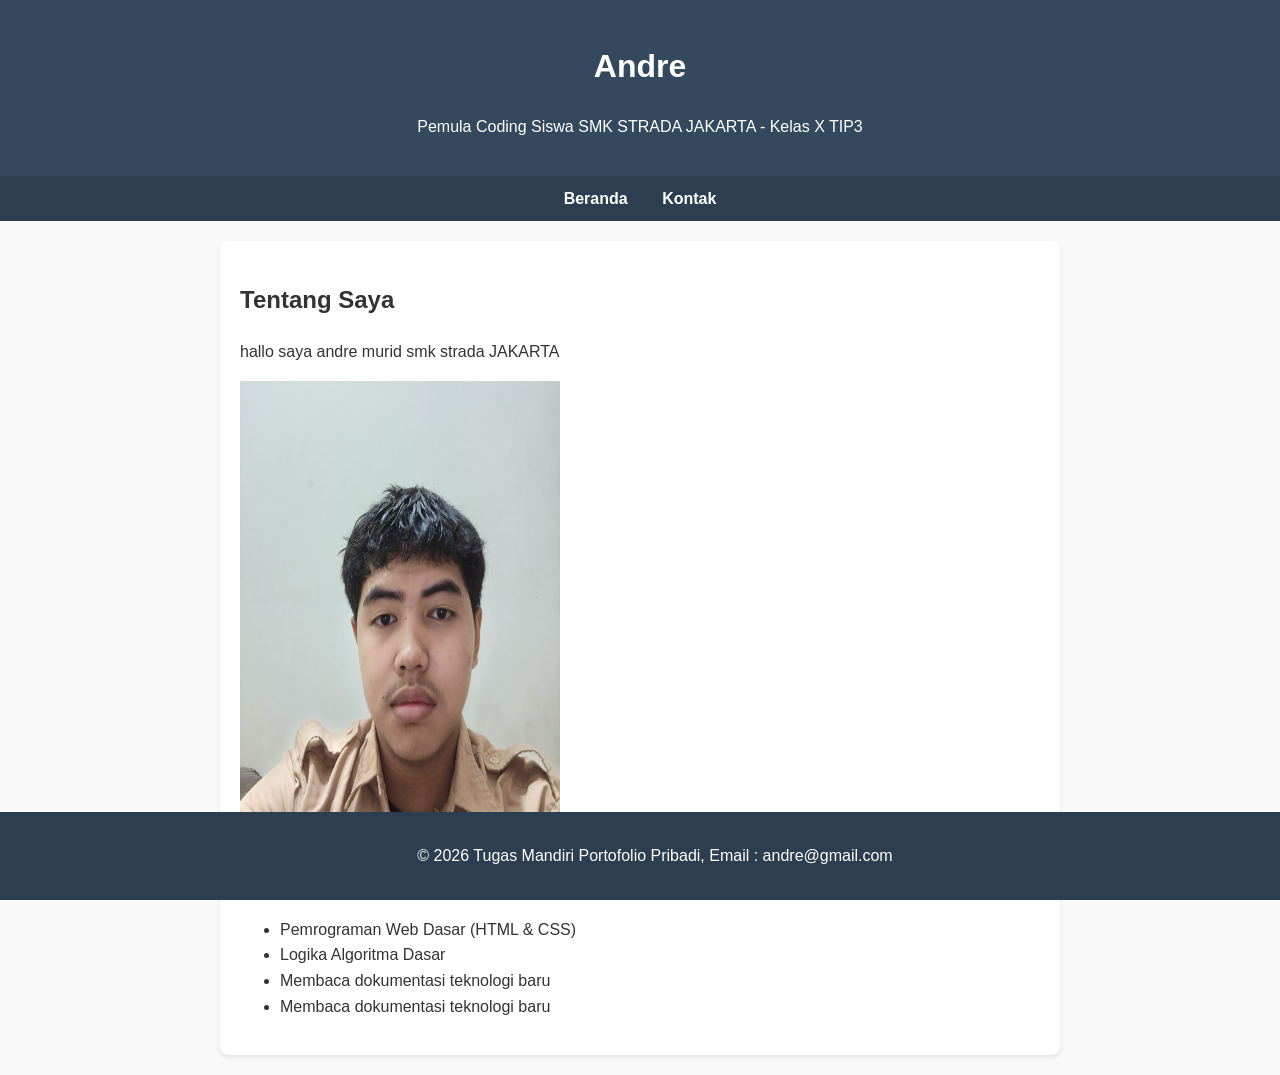
<file: pratikum_html_andre riski/job 2/index.html>
<!DOCTYPE html>
<html lang="id">
<head>
    <meta charset="UTF-8">
    <meta name="viewport" content="width=device-width, initial-scale=1.0">
    <title>Portofolio andre - Beranda</title>
    <style>
        body {
            font-family: Arial, sans-serif;
            line-height: 1.6;
            margin: 0;
            padding: 0;
            background-color: #f9f9f9;
            color: #333;
        }
        header {
            background-color: #34495e;
            color: white;
            padding: 20px;
            text-align: center;
        }
        nav {
            background-color: #2c3e50;
            text-align: center;
            padding: 10px;
        }
        nav a {
            color: white;
            text-decoration: none;
            margin: 0 15px;
            font-weight: bold;
        }
        nav a:hover {
            text-decoration: underline;
        }
        main {
            max-width: 800px;
            margin: 20px auto;
            padding: 20px;
            background: white;
            border-radius: 8px;
            box-shadow: 0 2px 4px rgba(0,0,0,0.1);
        }
        footer {
            text-align: center;
            padding: 15px;
            background-color: #2c3e50;
            color: white;
            position: fixed;
            bottom: 0;
            width: 100%;
        }
    </style>
</head>
<body>
    <header>
        <h1>Andre</h1>
        <p>Pemula Coding Siswa SMK STRADA JAKARTA - Kelas X TIP3</p>
    </header>
    <nav>
        <a href="index.html">Beranda</a>
        <a href="kontak.html">Kontak</a>
    </nav>
    <main>
        <h2>Tentang Saya</h2>
        <p>hallo saya andre murid smk strada JAKARTA</p>
        <img src="andre.jpeg" alt="Foto Profil" width="320" height="450">
        <h2>Keahlian & Hobi</h2>
        <ul>
            <li>Pemrograman Web Dasar (HTML & CSS)</li>
            <li>Logika Algoritma Dasar</li>
            <li>Membaca dokumentasi teknologi baru</li>
            <li>Membaca dokumentasi teknologi baru</li>
        </ul>
    </main>
    <footer>
        <p>&copy; 2026 Tugas Mandiri Portofolio Pribadi, Email : andre@gmail.com</p>
    </footer>
</body>
</html>
</file>
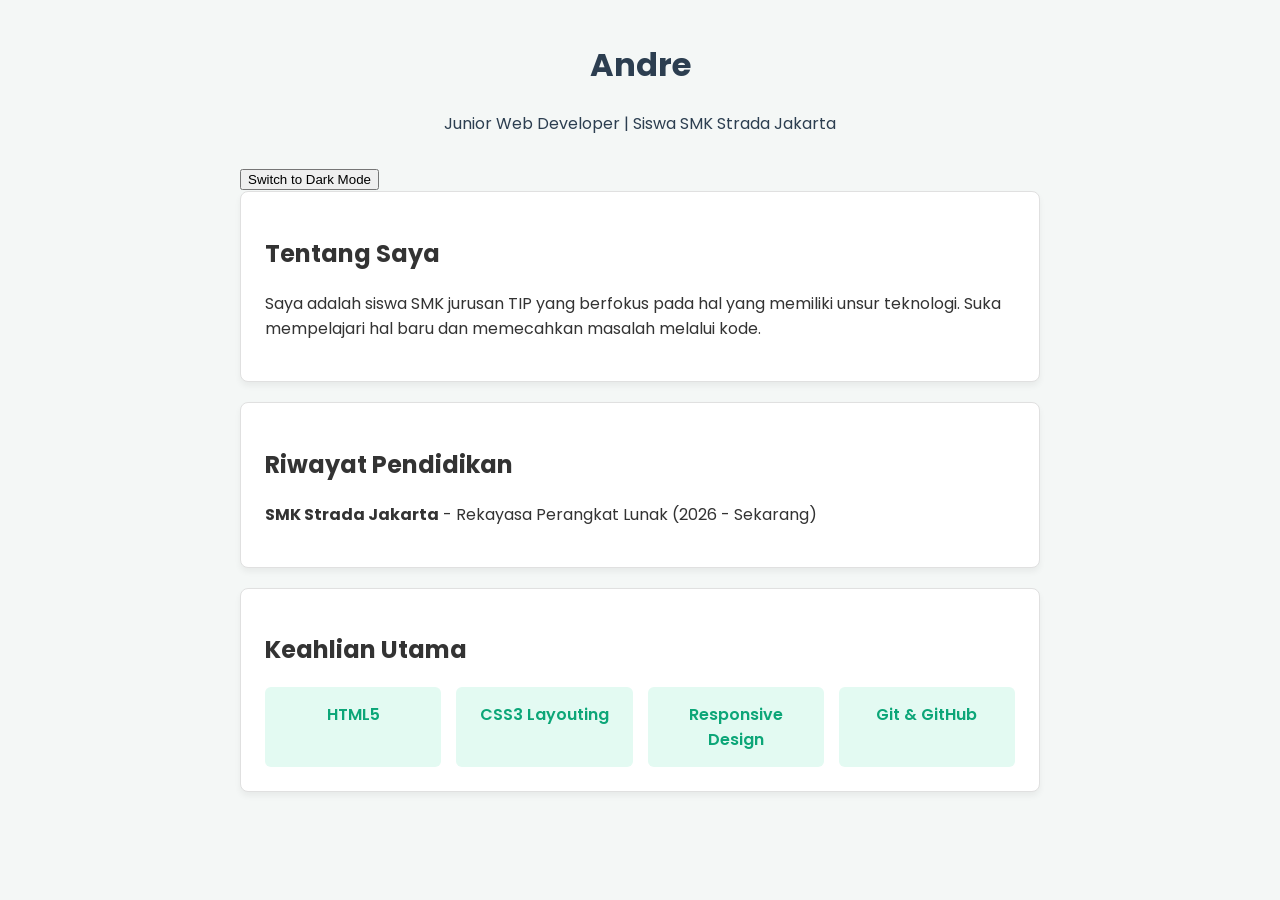
<file: pratikum_html_andre riski/job 3/index.html>
<!DOCTYPE html>
<html lang="en">
<head>
    <meta charset="UTF-8">
    <meta name="viewport" content="width=device-width, initial-scale=1.0">
    <title>Document</title>
    <link rel="stylesheet" href="style.css">
</head>
<body>
    <div class="cv-container">
        <header class="cv-header">
            <h1>Andre</h1>
            <p>Junior Web Developer | Siswa SMK Strada Jakarta</p>
        </header>
        <div class="toggle-container">
            <button class="btn-toggle" id="themeToggleBtn"> 
                Switch to Dark Mode
            </button>
        </div>
        <section class="cv-card">
            <h2>Tentang Saya</h2>
            <p>Saya adalah siswa SMK jurusan TIP yang berfokus pada hal yang memiliki unsur teknologi. Suka mempelajari hal baru dan memecahkan masalah melalui kode.</p>
        </section>
        <section class="cv-card">
            <h2>Riwayat Pendidikan</h2>
            <p><strong>SMK Strada Jakarta</strong> - Rekayasa Perangkat Lunak (2026 - Sekarang)</p>
        </section>
        <section class="cv-card">
            <h2>Keahlian Utama</h2>
            <div class="skills-container">
                <div class="skill-item">HTML5</div>
                <div class="skill-item">CSS3 Layouting</div>
                <div class="skill-item">Responsive Design</div>
                <div class="skill-item">Git & GitHub</div>
            </div>
        </section>
    </div>
    <script src="script.js"></script>
</body>
</html>
</file>
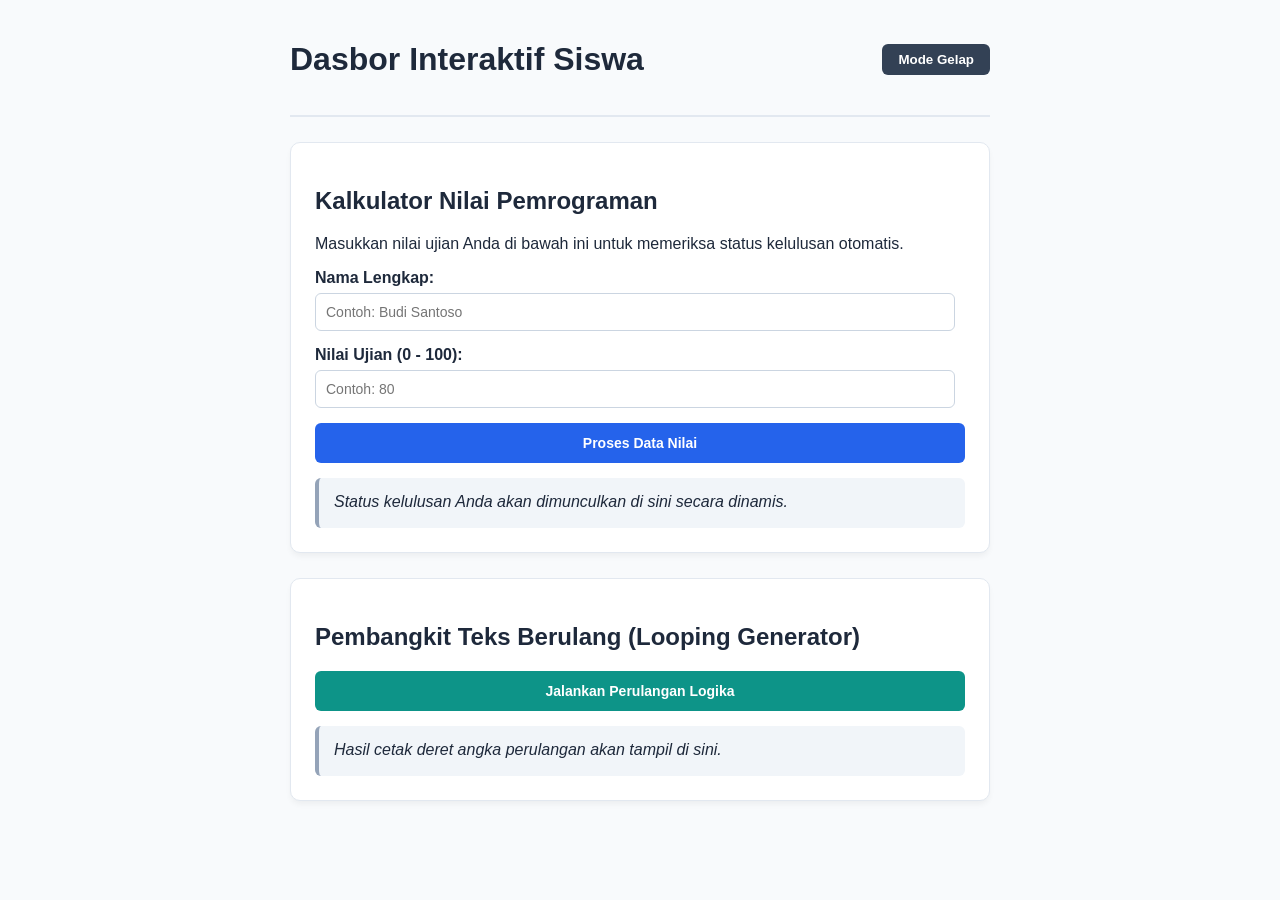
<file: pratikum_html_andre riski/job 4/index.html>
<!DOCTYPE html>
<html lang="id">
<head>
    <meta charset="UTF-8">
    <meta name="viewport" content="width=device-width, initial-scale=1.0">
    <title>Web Interaktif JavaScript - X RPL</title>
    <link rel="stylesheet" href="style.css">
</head>
<body>
    <div class="main-container">
        <header class="web-header">
            <h1>Dasbor Interaktif Siswa</h1>
            <button id="btn-togle" class="toggle-theme">Mode Gelap</button>
        </header>

        <section class="widget-card">
            <h2>Kalkulator Nilai Pemrograman</h2>
            <p>Masukkan nilai ujian Anda di bawah ini untuk memeriksa status kelulusan otomatis.</p>
            <div class="input-group">
                <label for="input-nama">Nama Lengkap:</label>
                <input type="text" id="input-nama" placeholder="Contoh: Budi Santoso">
            </div>
            <div class="input-group">
                <label for="input-nilai">Nilai Ujian (0 - 100):</label>
                <input type="number" id="input-nilai" placeholder="Contoh: 80">
            </div>
            <button id="btn-proses" class="action-btn">Proses Data Nilai</button>
            <div id="box-hasil" class="result-box">
                Status kelulusan Anda akan dimunculkan di sini secara dinamis.
            </div>
        </section>
        <section class="widget-card">
            <h2>Pembangkit Teks Berulang (Looping Generator)</h2>
            <button id="btn-loop" class="action-btn variant-btn">Jalankan Perulangan Logika</button>
            <div id="box-loop" class="result-box">
                Hasil cetak deret angka perulangan akan tampil di sini.
            </div>
        </section>
    </div>
    <script src="script.js"></script>
</body>
</html>
</file>
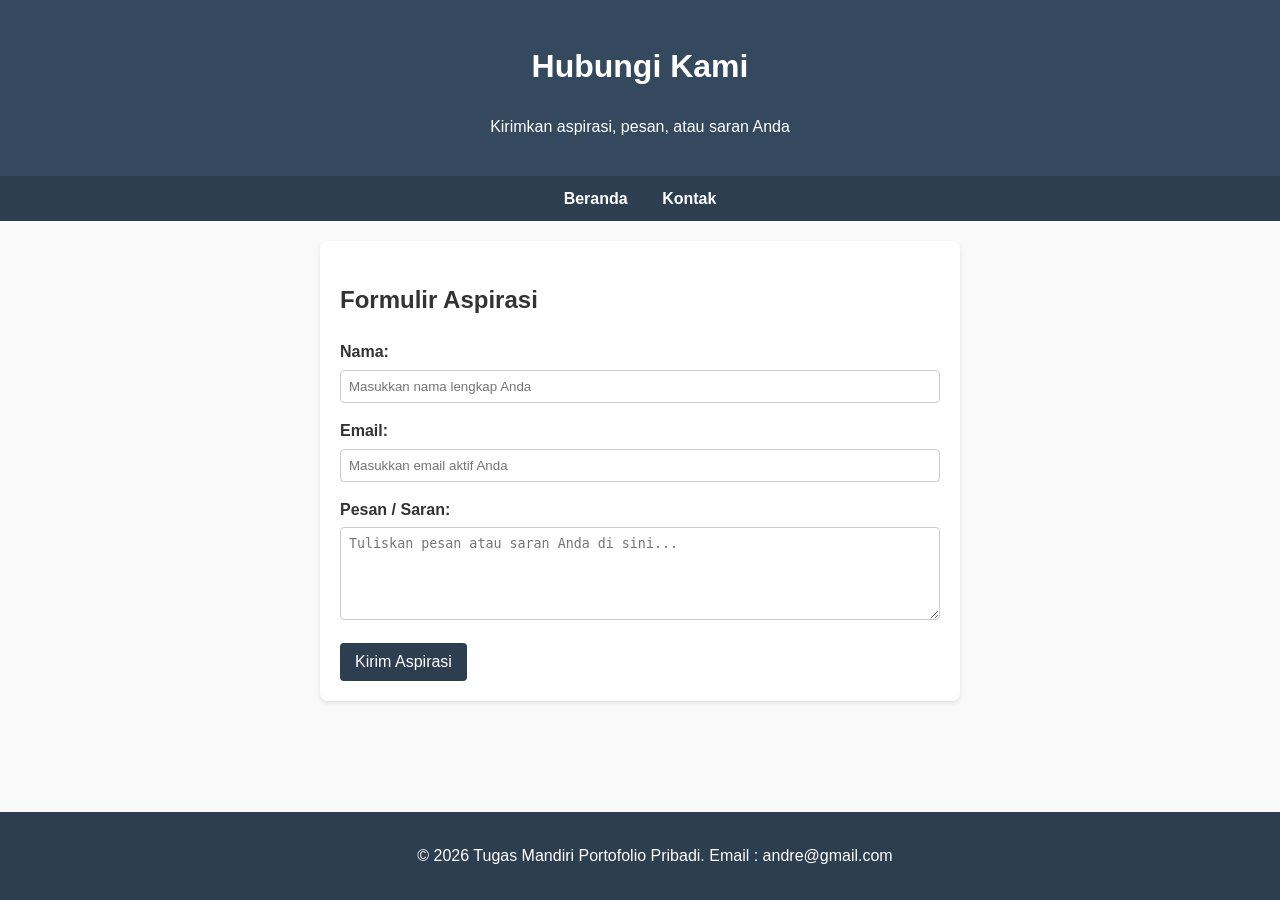
<file: pratikum_html_andre riski/job 2/kontak.html>
<!DOCTYPE html>
<html lang="id">
<head>
    <meta charset="UTF-8">
    <meta name="viewport" content="width=device-width, initial-scale=1.0">
    <title>Portofolio Andre - Kontak</title>
    <style>
        body {
            font-family: Arial, sans-serif;
            line-height: 1.6;
            margin: 0;
            padding: 0;
            background-color: #f9f9f9;
            color: #333;
        }
        header {
            background-color: #34495e;
            color: white;
            padding: 20px;
            text-align: center;
        }
        nav {
            background-color: #2c3e50;
            text-align: center;
            padding: 10px;
        }
        nav a {
            color: white;
            text-decoration: none;
            margin: 0 15px;
            font-weight: bold;
        }
        nav a:hover {
            text-decoration: underline;
        }
        main {
            max-width: 600px;
            margin: 20px auto;
            padding: 20px;
            background: white;
            border-radius: 8px;
            box-shadow: 0 2px 4px rgba(0,0,0,0.1);
        }
        .form-group {
            margin-bottom: 15px;
        }
        .form-group label {
            display: block;
            margin-bottom: 5px;
            font-weight: bold;
        }
        .form-group input, .form-group textarea {
            width: 100%;
            padding: 8px;
            box-sizing: border-box;
            border: 1px solid #ccc;
            border-radius: 4px;
        }
        button {
            background-color: #2c3e50;
            color: white;
            padding: 10px 15px;
            border: none;
            border-radius: 4px;
            cursor: pointer;
            font-size: 1em;
        }
        button:hover {
            background-color: #34495e;
        }
        footer {
            text-align: center;
            padding: 15px;
            background-color: #2c3e50;
            color: white;
            position: fixed;
            bottom: 0;
            width: 100%;
        }
    </style>
</head>
<body>
    <header>
        <h1>Hubungi Kami</h1>
        <p>Kirimkan aspirasi, pesan, atau saran Anda</p>
    </header>
    <nav>
        <a href="index.html">Beranda</a>
        <a href="kontak.html">Kontak</a>
    </nav>
    <main>
        <h2>Formulir Aspirasi</h2>
        <form action="#" method="POST">
            <div class="form-group">
                <label for="nama">Nama:</label>
                <input type="text" id="nama" name="nama" required placeholder="Masukkan nama lengkap Anda">
            </div>
            <div class="form-group">
                <label for="email">Email:</label>
                <input type="email" id="email" name="email" required placeholder="Masukkan email aktif Anda">
            </div>
            <div class="form-group">
                <label for="pesan">Pesan / Saran:</label>
                <textarea id="pesan" name="pesan" rows="5" required placeholder="Tuliskan pesan atau saran Anda di sini..."></textarea>
            </div>
            <button type="submit">Kirim Aspirasi</button>
        </form>
    </main>
    <footer>
        <p>&copy; 2026 Tugas Mandiri Portofolio Pribadi. Email : andre@gmail.com</p>
    </footer>
</body>
</html>
</file>
<file: pratikum_html_andre riski/job 3/style.css>
@import url('https://fonts.googleapis.com/css2?family=Poppins:wght@300;400;600&display=swap');

body {
    background-color: #f4f7f6;
    font-family: 'Poppins', sans-serif;
    color: #333333;
    margin: 0;
    padding: 20px;
}

.cv-container {
    max-width: 800px;
    margin: 0 auto;
}

.cv-header {
    text-align: center;
    margin-bottom: 30px;
    color: #2c3e50;
}

.cv-card {
    background-color: #ffffff;
    padding: 24px;
    margin-bottom: 20px;
    border: 1px solid #e0e0e0;
    border-radius: 8px;
    box-shadow: 0 4px 6px rgba(0,0,0,0.05);
}

.skills-container {
    display: flex;
    justify-content: space-between;
    flex-wrap: wrap;
    gap: 15px;
}

.skill-item {
    flex: 1;
    min-width: 120px;
    background-color: #e3faf2;
    color: #0ca678;
    font-weight: 600;
    padding: 15px;
    text-align: center;
    border-radius: 6px;
}

@media (max-width: 600px) {
    .skills-container {
        flex-direction: column;
    }
    body {
        padding: 10px;
    }
    .cv-card {
        padding: 15px;
    }
}

@media (prefers-color-scheme: dark) {
    body {
        background-color: #1a1a1a;
        color: #f5f5f5;
    }
    .cv-card {
        background-color: #2d2d2d;
        border-color: #404040;
        box-shadow: 0 4px 6px rgba(0,0,0,0.3);
    }
    .cv-header h1 {
        color: #ffffff;
    }
}

body.dark-theme {
    background-color: #1a1a1a;
    color: #ffffff;            
}

body.dark-theme .cv-card {
    background-color: #2d2d2d;
    border-color: #444444;
}
body.dark-theme h1,
body.dark-theme h2,
body.dark-theme h3,
body.dark-theme h4,
body.dark-theme p,
body.dark-theme .main-title,
body.dark-theme .desc-text,
body.dark-theme .item-title,
body.dark-theme .item-desc,
body.dark-theme .section-title,
body.dark-theme .section-subtitle,
body.dark-theme .contact-text {
    color: #ffffff !important; 
}

body.dark-theme .section-title {
    border-bottom: 2px solid #444444; 
}

body.dark-theme .item-date {
    color: #cccccc !important; 
}

body.dark-theme .skill-item {
    background-color: #1e3d37; 
}

body.dark-theme .skill-name {
    color: #12b886 !important; 
}

body.dark-theme .skill-desc {
    color: #e0e0e0 !important; 
}

body.dark-theme .btn-toggle {
    background-color: #f4f7f6;
    color: #1a1a1a;
}

@media (prefers-color-scheme: dark) {
    body:not(.light-theme) {
        background-color: #1a1a1a;
        color: #ffffff;
    }
    body:not(.light-theme) .cv-card {
        background-color: #2d2d2d;
        border-color: #444444;
    }
    body:not(.light-theme) h1,
    body:not(.light-theme) h2,
    body:not(.light-theme) h3,
    body:not(.light-theme) h4,
    body:not(.light-theme) p,
    body:not(.light-theme) .main-title,
    body:not(.light-theme) .desc-text,
    body:not(.light-theme) .item-title,
    body:not(.light-theme) .item-desc,
    body:not(.light-theme) .section-title,
    body:not(.light-theme) .section-subtitle,
    body:not(.light-theme) .contact-text {
        color: #ffffff !important;
    }
    body:not(.light-theme) .section-title {
        border-bottom: 2px solid #444444;
    }
    body:not(.light-theme) .item-date {
        color: #cccccc !important;
    }
    body:not(.light-theme) .skill-item {
        background-color: #1e3d37;
    }
    body:not(.light-theme) .skill-name {
        color: #12b886 !important;
    }
    body:not(.light-theme) .skill-desc {
        color: #e0e0e0 !important;
    }
    body:not(.light-theme) .btn-toggle {
        background-color: #f4f7f6;
        color: #1a1a1a;
    }
}
</file>
<file: pratikum_html_andre riski/job 4/style.css>
body {
    background-color: #f8fafc;
    font-family: 'Segoe UI', Tahoma, Geneva, Verdana, sans-serif;
    color: #1e293b;
    margin: 0;
    padding: 20px;
    transition: background-color 0.3s ease, color 0.3s ease;
}
body.dark-theme {
    background-color: #0f172a;
    color: #f1f5f9;
}
.main-container {
    max-width: 700px;
    margin: 0 auto;
}
.web-header {
    display: flex;
    justify-content: space-between;
    align-items: center;
    margin-bottom: 25px;
    border-bottom: 2px solid #e2e8f0;
    padding-bottom: 15px;
}
.toggle-theme {
    background-color: #334155;
    color: #ffffff;
    border: none;
    padding: 8px 16px;
    border-radius: 6px;
    cursor: pointer;
    font-weight: 600;
}
.widget-card {
    background-color: #ffffff;
    padding: 24px;
    margin-bottom: 25px;
    border: 1px solid #e2e8f0;
    border-radius: 10px;
    box-shadow: 0 4px 6px -1px rgba(0, 0, 0, 0.05);
    transition: background-color 0.3s ease;
}
body.dark-theme .widget-card {
    background-color: #1e293b;
    border-color: #334155;
}
.input-group { margin-bottom: 15px; }
.input-group label { display: block; margin-bottom: 6px; font-weight: 600; }
.input-group input { width: 95%; padding: 10px; border: 1px solid #cbd5e1; border-radius: 6px; font-size: 14px; }
body.dark-theme .input-group input { background-color: #334155; color: white; border-color: #475569; }
.action-btn { background-color: #2563eb; color: white; border: none; padding: 12px 20px; font-size: 14px; font-weight: 600; border-radius: 6px; cursor: pointer; width: 100%; margin-bottom: 15px; }
.action-btn:hover { background-color: #1d4ed8; }
.variant-btn { background-color: #0d9488; }
.variant-btn:hover { background-color: #0f766e; }
.result-box { background-color: #f1f5f9; padding: 15px; border-radius: 6px; border-left: 4px solid #94a3b8; font-style: italic; min-height: 20px; }
body.dark-theme .result-box { background-color: #334155; border-left-color: #64748b; }
</file>
